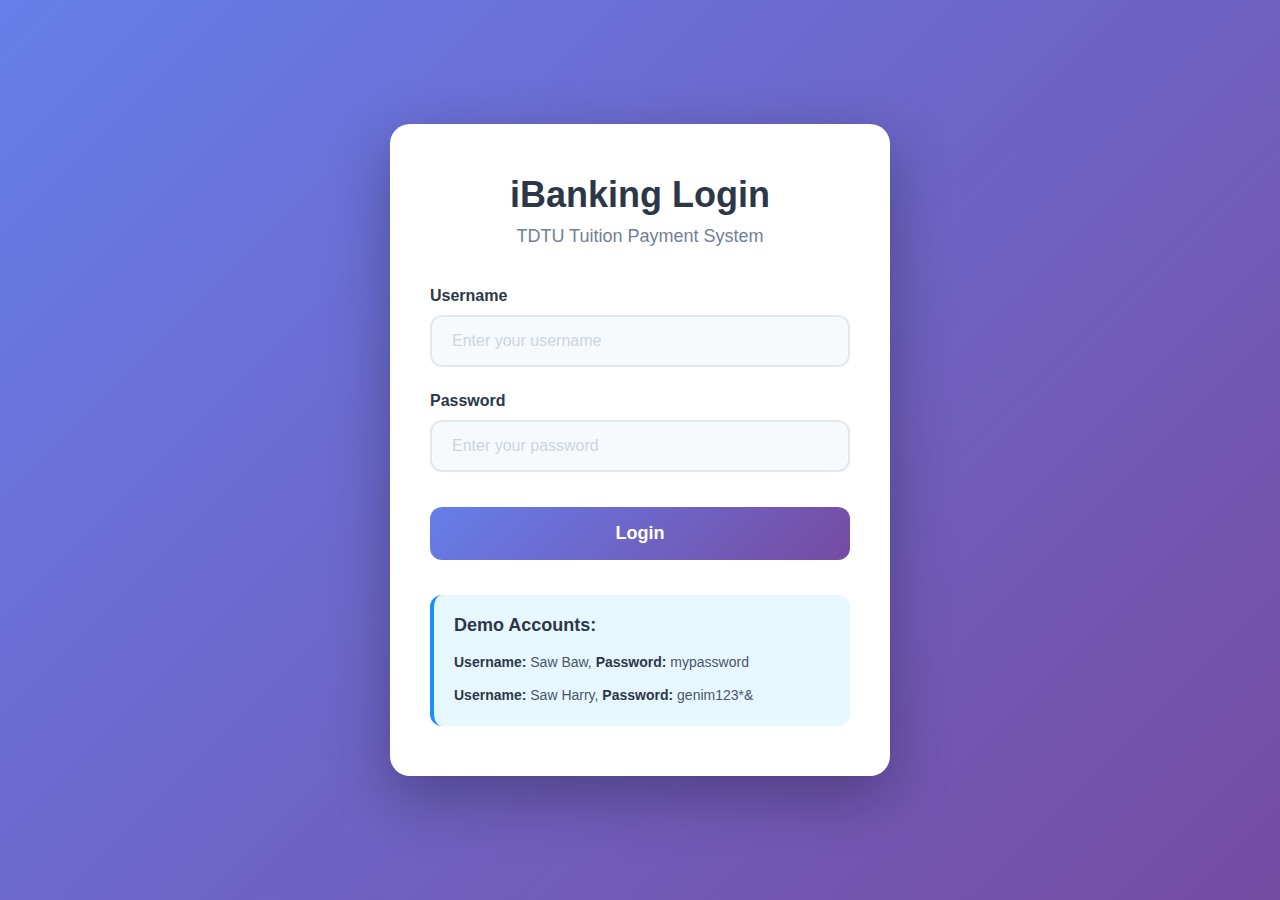
<file: www/public-html/index.html>
<!DOCTYPE html>
<html lang="en">

<head>
    <meta charset="UTF-8">
    <meta name="viewport" content="width=device-width, initial-scale=1.0">
    <title>Tuition Payment - iBanking</title>
    <link rel="stylesheet" href="payment_form_styles.css">
</head>

<body>
    <!-- Header Navigation -->
    <header class="header">
        <div class="header-container">
            <div class="logo">iBanking</div>
            <nav class="nav-menu">
                <a href="payment_form.html" class="nav-link active">Make Payment</a>
                <a href="transaction_history.html" class="nav-link">Transaction History</a>
            </nav>
            <div class="user-section">
                <div class="user-details">
                    <div class="user-name" id="headerUserName">John Doe</div>
                    <div class="user-balance">Balance: <span id="headerBalance">4,600,000 đ</span></div>
                </div>
                <button class="logout-btn" onclick="logout()">Logout</button>
            </div>
        </div>
    </header>

    <!-- Main Content -->
    <main class="main-content">
        <div class="payment-container">
            <div class="payment-card">
                <h1 class="page-title">Tuition Payment</h1>
                <p class="page-subtitle">Pay tuition fees for TDTU students</p>

                <form id="paymentForm">
                    <!-- Section 1: Payer Information (Auto-filled and locked) -->
                    <section class="form-section payer-section">
                        <h2 class="section-title">Payer Information</h2>
                        <div class="info-grid">
                            <div class="info-row">
                                <label class="info-label">Full Name:</label>
                                <div class="info-value" id="payerName">John Doe</div>
                            </div>
                            <div class="info-row">
                                <label class="info-label">Phone Number:</label>
                                <div class="info-value" id="payerPhone">0901234567</div>
                            </div>
                            <div class="info-row">
                                <label class="info-label">Email:</label>
                                <div class="info-value" id="payerEmail">john.doe@email.com</div>
                            </div>
                            <div class="info-row">
                                <label class="info-label">Available Balance:</label>
                                <div class="info-value balance-highlight" id="payerBalance">4.600.000 đ</div>
                            </div>
                        </div>
                    </section>

                    <!-- Section 2: Student/Tuition Information -->
                    <section class="form-section student-section">
                        <h2 class="section-title">Student Information</h2>

                        <div class="form-group">
                            <label for="studentId">Student ID (MSSV)</label>
                            <div class="input-with-button">
                                <input type="text" id="studentId" name="studentId"
                                    placeholder="Enter student ID (e.g., 523K0077)" maxlength="8" required>
                                <button type="button" class="lookup-btn" onclick="lookupStudent()">Lookup</button>
                            </div>
                            <small class="field-hint">Enter the student ID to retrieve tuition information</small>
                        </div>

                        <!-- Student Details (Initially hidden, shown after lookup) -->
                        <div id="studentDetails" class="student-details" style="display: none;">
                            <div class="info-row">
                                <label class="info-label">Student Name:</label>
                                <div class="info-value" id="studentName">-</div>
                            </div>
                            <div class="info-row">
                                <label class="info-label">Program:</label>
                                <div class="info-value" id="studentProgram">-</div>
                            </div>
                            <div class="info-row">
                                <label class="info-label">Tuition Amount:</label>
                                <div class="info-value tuition-amount" id="tuitionAmount">-</div>
                            </div>
                            <div class="info-row">
                                <label class="info-label">Semester:</label>
                                <div class="info-value" id="semester">-</div>
                            </div>
                            <div class="info-row">
                                <label class="info-label">Academic Year:</label>
                                <div class="info-value" id="academicYear">-</div>
                            </div>
                            <div class="info-row">
                                <label class="info-label">Due Date:</label>
                                <div class="info-value" id="dueDate">-</div>
                            </div>
                        </div>
                    </section>

                    <!-- Section 3: Terms & Conditions -->
                    <section class="form-section terms-section">
                        <h3 class="terms-title">Terms & Conditions:</h3>
                        <ul class="terms-list">
                            <li>Only full tuition payment is allowed</li>
                            <li>Payment is final and cannot be reversed</li>
                            <li>OTP will be sent to your registered email</li>
                            <li>OTP expires in 5 minutes</li>
                        </ul>
                    </section>

                    <!-- Sample Student IDs Info Box -->
                    <section class="info-box">
                        <h3 class="info-box-title">Sample Student IDs:</h3>
                        <p class="info-box-text">523K0077, 523K0034</p>
                    </section>

                    <!-- Error/Success Messages -->
                    <div id="messageBox" class="message-box" style="display: none;"></div>

                    <!-- Action Buttons -->
                    <div class="button-group">
                        <button type="button" class="btn btn-secondary" onclick="resetForm()">Reset</button>
                        <!-- CHANGED: type="submit" to type="button" -->
                        <button type="button" class="btn btn-primary" id="confirmBtn" disabled>
                            Confirm Payment
                        </button>
                    </div>
                </form>
            </div>
        </div>
    </main>

    <!-- OTP Modal (Hidden by default, shown after payment confirmation) -->
    <div id="otpModal" class="modal">
        <div class="modal-content">
            <div class="modal-header">
                <h2>Enter OTP Code</h2>
                <span class="close-modal" onclick="closeOtpModal()">&times;</span>
            </div>
            <div class="modal-body">
                <p class="otp-instruction">
                    An OTP code has been sent to <strong id="otpEmail">your email</strong>.<br>
                    Please enter the code below to complete the transaction.
                </p>
                <div class="form-group">
                    <label for="otpCode">OTP Code</label>
                    <input type="text" id="otpCode" placeholder="Enter 6-digit OTP" maxlength="6" pattern="[0-9]{6}">
                </div>
                <div class="otp-timer">
                    <span>OTP expires in: <strong id="otpTimer">5:00</strong></span>
                </div>
                <div>
                    <button class="btn btn-secondary" onclick="resendOtp()">Resend OTP</button>
                </div>
                <div id="otpError" class="error-message" style="display: none;"></div>
            </div>
            <div class="modal-footer">
                <button type="button" class="btn btn-secondary" onclick="closeOtpModal()">Cancel</button>
                <button type="button" class="btn btn-primary" onclick="verifyOtp()">Verify & Complete</button>
            </div>
        </div>
    </div>

    <script src="payment_form.js"></script>
</body>

</html>
</file>
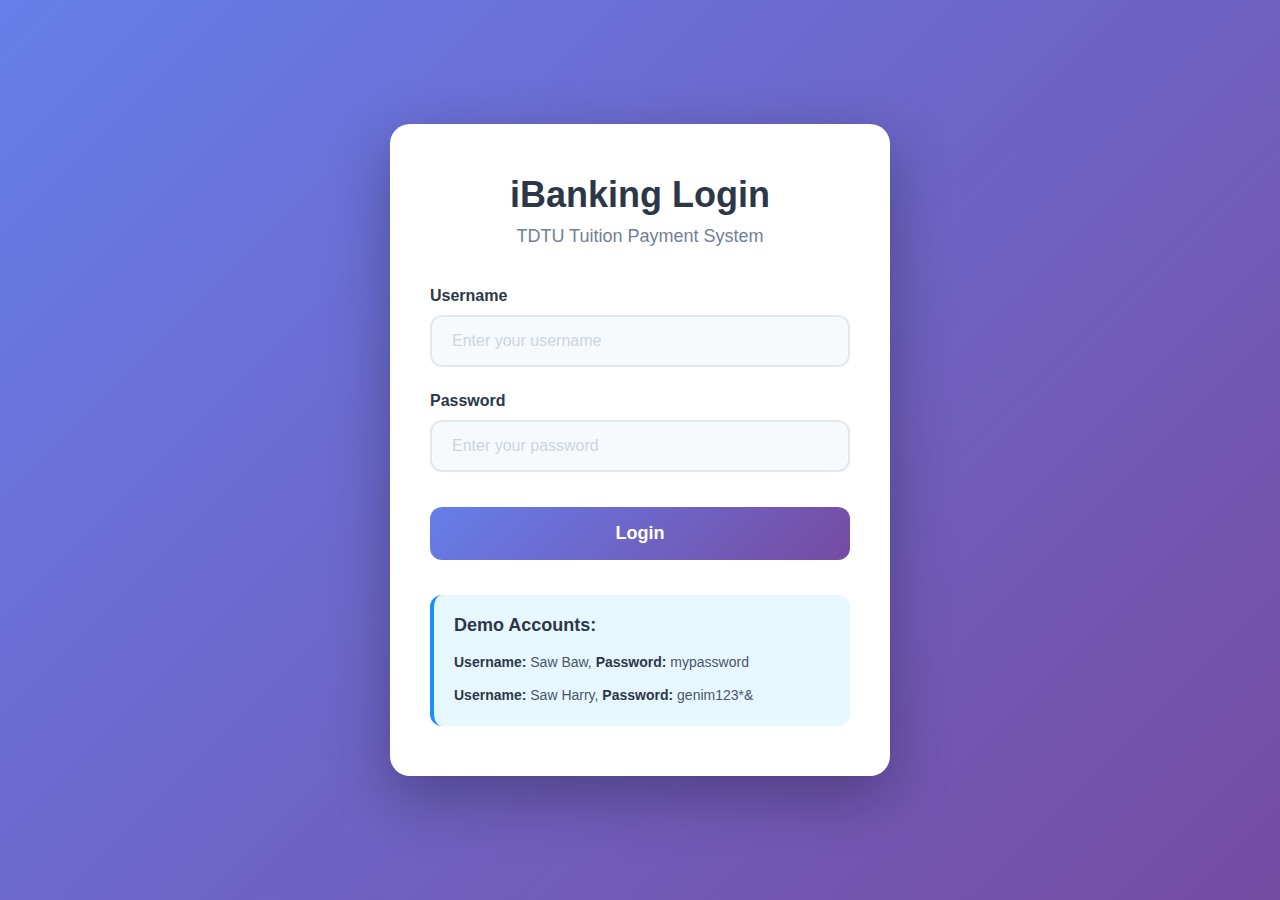
<file: www/public-html/login.html>
<!DOCTYPE html>
<html lang="en">

<head>
    <meta charset="UTF-8">
    <meta name="viewport" content="width=device-width, initial-scale=1.0">
    <title>iBanking Login - TDTU</title>
    <link rel="stylesheet" href="styles.css">
</head>

<body>
    <div class="container">
        <div class="login-card">
            <h1 class="title">iBanking Login</h1>
            <p class="subtitle">TDTU Tuition Payment System</p>

            <form id="loginForm">
                <div class="form-group">
                    <label for="username">Username</label>
                    <input type="text" id="username" name="username" placeholder="Enter your username" required>
                </div>

                <div class="form-group">
                    <label for="password">Password</label>
                    <input type="password" id="password" name="password" placeholder="Enter your password" required>
                </div>

                <div id="errorMessage" class="error-message" style="display: none;"></div>

                <button type="submit" class="login-btn">Login</button>
            </form>

            <div class="demo-accounts">
                <h3>Demo Accounts:</h3>
                <ul>
                    <li><strong>Username:</strong> Saw Baw, <strong>Password:</strong> mypassword</li>
                    <li><strong>Username:</strong> Saw Harry, <strong>Password:</strong> genim123*&</li>
                </ul>
            </div>
        </div>
    </div>

    <script src="login.js"></script>
</body>

</html>
</file>
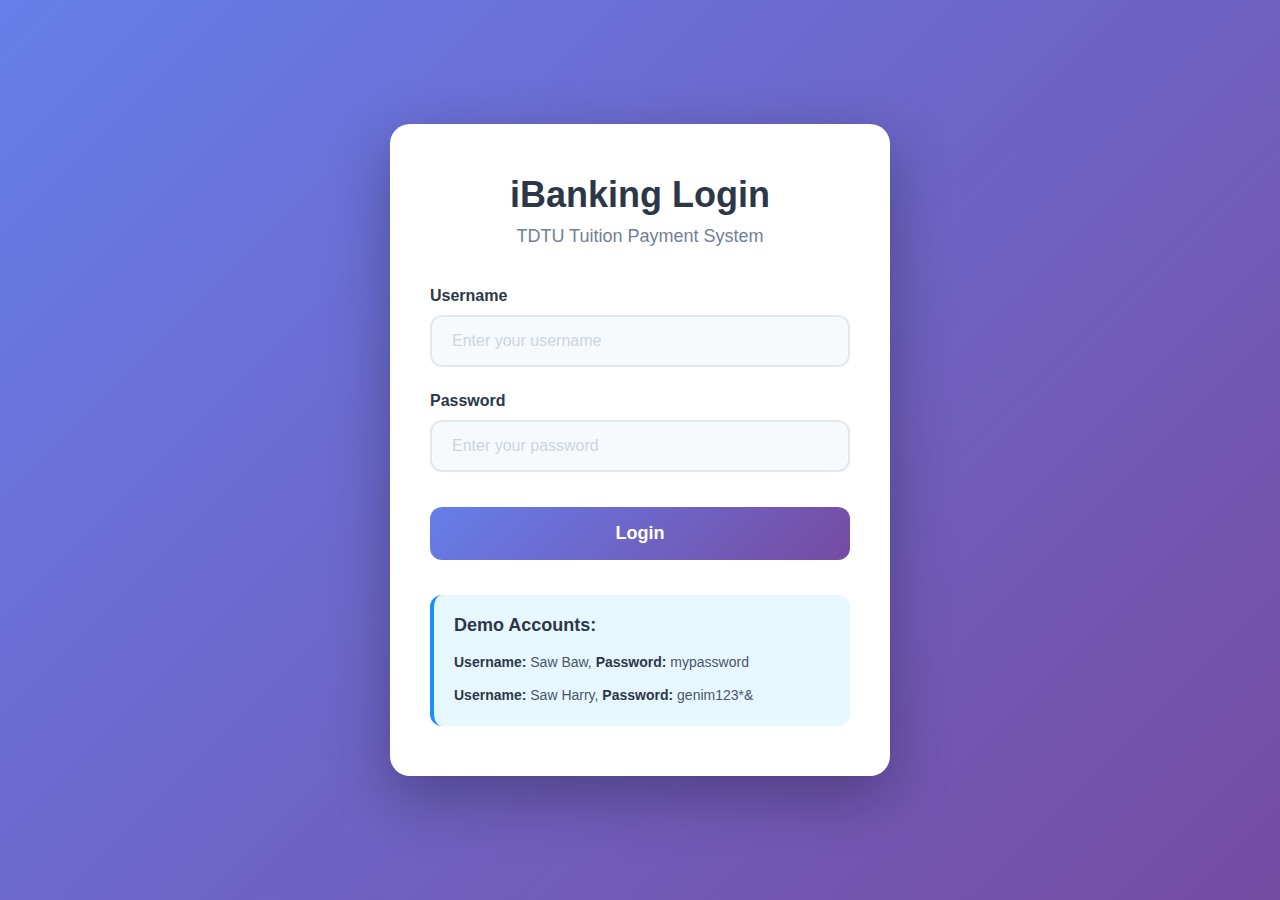
<file: www/public-html/transaction_history.html>
<!DOCTYPE html>
<html lang="en">

<head>
    <meta charset="UTF-8">
    <meta name="viewport" content="width=device-width, initial-scale=1.0">
    <title>Transaction History - iBanking</title>
    <link rel="stylesheet" href="transaction_history_styles.css">
</head>

<body>
    <!-- Header Navigation -->
    <header class="header">
        <div class="header-container">
            <div class="logo">iBanking</div>
            <nav class="nav-menu">
                <a href="index.html" class="nav-link">Make Payment</a>
                <a href="transaction_history.html" class="nav-link active">Transaction History</a>
            </nav>
            <div class="user-section">
                <div class="user-details">
                    <div class="user-name" id="headerUserName">John Doe</div>
                    <div class="user-balance">Balance: <span id="headerBalance">4,600,000 đ</span></div>
                </div>
                <button class="logout-btn" onclick="logout()">Logout</button>
            </div>
        </div>
    </header>

    <!-- Main Content -->
    <main class="main-content">
        <div class="history-container">
            <div class="history-card">
                <h1 class="page-title">Transaction History</h1>
                <p class="page-subtitle">Your recent tuition payments</p>

                <!-- Loading State -->
                <div id="loadingState" class="loading-state" style="display: none;">
                    <div class="loading-spinner-large"></div>
                    <p>Loading transactions...</p>
                </div>

                <!-- Empty State -->
                <div id="emptyState" class="empty-state" style="display: none;">
                    <div class="empty-icon">📋</div>
                    <h3>No Transactions Yet</h3>
                    <p>You haven't made any tuition payments yet.</p>
                    <a href="index.html" class="btn btn-primary">Make Your First Payment</a>
                </div>

                <!-- Transactions List -->
                <div id="transactionsList" class="transactions-list">
                    <!-- Transactions will be dynamically loaded here -->
                </div>

                <!-- Refresh Button -->
                <div class="refresh-section">
                    <button class="refresh-btn" onclick="refreshTransactions()">
                        <span class="refresh-icon">↻</span> Refresh
                    </button>
                </div>
            </div>
        </div>
    </main>

    <!-- Transaction Detail Modal -->
    <div id="detailModal" class="modal">
        <div class="modal-content">
            <div class="modal-header">
                <h2>Transaction Details</h2>
                <span class="close-modal" onclick="closeDetailModal()">&times;</span>
            </div>
            <div class="modal-body">
                <div class="detail-section">
                    <h3>Transaction Information</h3>
                    <div class="detail-row">
                        <span class="detail-label">Transaction ID:</span>
                        <span class="detail-value" id="detailTxnId">-</span>
                    </div>
                    <div class="detail-row">
                        <span class="detail-label">Status:</span>
                        <span class="detail-value" id="detailStatus">-</span>
                    </div>
                    <div class="detail-row">
                        <span class="detail-label">Date & Time:</span>
                        <span class="detail-value" id="detailDateTime">-</span>
                    </div>
                </div>

                <div class="detail-section">
                    <h3>Payment Information</h3>
                    <div class="detail-row">
                        <span class="detail-label">Payer:</span>
                        <span class="detail-value" id="detailPayer">-</span>
                    </div>
                    <div class="detail-row">
                        <span class="detail-label">Student ID:</span>
                        <span class="detail-value" id="detailStudentId">-</span>
                    </div>
                    <div class="detail-row">
                        <span class="detail-label">Student Name:</span>
                        <span class="detail-value" id="detailStudentName">-</span>
                    </div>
                    <div class="detail-row">
                        <span class="detail-label">Amount:</span>
                        <span class="detail-value amount-highlight" id="detailAmount">-</span>
                    </div>
                </div>

                <div class="detail-section">
                    <h3>Tuition Details</h3>
                    <div class="detail-row">
                        <span class="detail-label">Semester:</span>
                        <span class="detail-value" id="detailSemester">-</span>
                    </div>
                    <div class="detail-row">
                        <span class="detail-label">Academic Year:</span>
                        <span class="detail-value" id="detailAcademicYear">-</span>
                    </div>
                </div>
            </div>
            <div class="modal-footer">
                <button class="btn btn-secondary" onclick="closeDetailModal()">Close</button>
                <button class="btn btn-primary" onclick="downloadReceipt()">Download Receipt</button>
            </div>
        </div>
    </div>

    <script src="transaction_history.js"></script>
</body>

</html>
</file>
<file: www/public-html/styles.css>
* {
    margin: 0;
    padding: 0;
    box-sizing: border-box;
}

body {
    font-family: 'Segoe UI', Tahoma, Geneva, Verdana, sans-serif;
    background: linear-gradient(135deg, #667eea 0%, #764ba2 100%);
    min-height: 100vh;
    display: flex;
    justify-content: center;
    align-items: center;
    padding: 20px;
}

.container {
    width: 100%;
    max-width: 500px;
}

.login-card {
    background: #ffffff;
    border-radius: 20px;
    padding: 50px 40px;
    box-shadow: 0 20px 60px rgba(0, 0, 0, 0.3);
}

.title {
    font-size: 36px;
    font-weight: 700;
    color: #2d3748;
    text-align: center;
    margin-bottom: 10px;
}

.subtitle {
    font-size: 18px;
    color: #718096;
    text-align: center;
    margin-bottom: 40px;
}

.form-group {
    margin-bottom: 25px;
}

.form-group label {
    display: block;
    font-size: 16px;
    font-weight: 600;
    color: #2d3748;
    margin-bottom: 10px;
}

.form-group input {
    width: 100%;
    padding: 15px 20px;
    font-size: 16px;
    border: 2px solid #e2e8f0;
    border-radius: 12px;
    outline: none;
    transition: all 0.3s ease;
    background: #f7fafc;
}

.form-group input::placeholder {
    color: #cbd5e0;
}

.form-group input:focus {
    border-color: #667eea;
    background: #ffffff;
    box-shadow: 0 0 0 3px rgba(102, 126, 234, 0.1);
}

.error-message {
    background: #fed7d7;
    color: #c53030;
    padding: 12px 15px;
    border-radius: 8px;
    margin-bottom: 20px;
    font-size: 14px;
    border-left: 4px solid #c53030;
}

.login-btn {
    width: 100%;
    padding: 16px;
    font-size: 18px;
    font-weight: 600;
    color: #ffffff;
    background: linear-gradient(135deg, #667eea 0%, #764ba2 100%);
    border: none;
    border-radius: 12px;
    cursor: pointer;
    transition: all 0.3s ease;
    margin-top: 10px;
}

.login-btn:hover {
    transform: translateY(-2px);
    box-shadow: 0 10px 25px rgba(102, 126, 234, 0.4);
}

.login-btn:active {
    transform: translateY(0);
}

.login-btn:disabled {
    opacity: 0.6;
    cursor: not-allowed;
    transform: none;
}

.demo-accounts {
    margin-top: 35px;
    padding: 20px;
    background: #e6f7ff;
    border-radius: 12px;
    border-left: 4px solid #1890ff;
}

.demo-accounts h3 {
    font-size: 18px;
    color: #2d3748;
    margin-bottom: 15px;
}

.demo-accounts ul {
    list-style: none;
}

.demo-accounts li {
    font-size: 14px;
    color: #4a5568;
    margin-bottom: 10px;
    line-height: 1.6;
}

.demo-accounts li:last-child {
    margin-bottom: 0;
}

.demo-accounts strong {
    color: #2d3748;
}

/* Loading animation */
@keyframes spin {
    0% {
        transform: rotate(0deg);
    }

    100% {
        transform: rotate(360deg);
    }
}

.loading {
    display: inline-block;
    width: 20px;
    height: 20px;
    border: 3px solid rgba(255, 255, 255, 0.3);
    border-radius: 50%;
    border-top-color: #fff;
    animation: spin 0.8s linear infinite;
    margin-right: 10px;
    vertical-align: middle;
}

/* Responsive design */
@media (max-width: 600px) {
    .login-card {
        padding: 40px 30px;
    }

    .title {
        font-size: 28px;
    }

    .subtitle {
        font-size: 16px;
    }
}
</file>
<file: www/public-html/payment_form_styles.css>
/* Reset and Base Styles */
* {
    margin: 0;
    padding: 0;
    box-sizing: border-box;
}

body {
    font-family: 'Segoe UI', Tahoma, Geneva, Verdana, sans-serif;
    background: linear-gradient(135deg, #667eea 0%, #764ba2 100%);
    min-height: 100vh;
    color: #2d3748;
}

/* Header Styles */
.header {
    background: rgba(255, 255, 255, 0.95);
    backdrop-filter: blur(10px);
    box-shadow: 0 2px 20px rgba(0, 0, 0, 0.1);
    position: sticky;
    top: 0;
    z-index: 1000;
}

.header-container {
    max-width: 1400px;
    margin: 0 auto;
    padding: 20px 40px;
    display: flex;
    justify-content: space-between;
    align-items: center;
}

.logo {
    font-size: 28px;
    font-weight: 700;
    background: linear-gradient(135deg, #667eea 0%, #764ba2 100%);
    -webkit-background-clip: text;
    -webkit-text-fill-color: transparent;
    background-clip: text;
}

.nav-menu {
    display: flex;
    gap: 10px;
}

.nav-link {
    padding: 12px 24px;
    text-decoration: none;
    color: #4a5568;
    font-weight: 500;
    border-radius: 8px;
    transition: all 0.3s ease;
}

.nav-link:hover {
    background: #f7fafc;
    color: #667eea;
}

.nav-link.active {
    background: #667eea;
    color: white;
}

.user-section {
    display: flex;
    align-items: center;
    gap: 20px;
}

.user-details {
    text-align: right;
}

.user-name {
    font-size: 16px;
    font-weight: 600;
    color: #2d3748;
}

.user-balance {
    font-size: 13px;
    color: #718096;
    margin-top: 2px;
}

.logout-btn {
    padding: 10px 20px;
    background: #667eea;
    color: white;
    border: none;
    border-radius: 8px;
    cursor: pointer;
    font-size: 14px;
    font-weight: 500;
    transition: all 0.3s ease;
}

.logout-btn:hover {
    background: #5568d3;
    transform: translateY(-1px);
}

/* Main Content */
.main-content {
    padding: 40px 20px;
}

.payment-container {
    max-width: 900px;
    margin: 0 auto;
}

.payment-card {
    background: white;
    border-radius: 20px;
    padding: 50px;
    box-shadow: 0 20px 60px rgba(0, 0, 0, 0.3);
}

.page-title {
    font-size: 36px;
    font-weight: 700;
    color: #2d3748;
    text-align: center;
    margin-bottom: 10px;
}

.page-subtitle {
    font-size: 16px;
    color: #718096;
    text-align: center;
    margin-bottom: 40px;
}

/* Form Sections */
.form-section {
    margin-bottom: 35px;
}

.section-title {
    font-size: 20px;
    font-weight: 600;
    color: #2d3748;
    margin-bottom: 20px;
    padding-bottom: 10px;
    border-bottom: 2px solid #e2e8f0;
}

/* Payer Information Section */
.payer-section {
    background: linear-gradient(135deg, #f0f4ff 0%, #e9f0ff 100%);
    padding: 25px;
    border-radius: 12px;
    border-left: 4px solid #667eea;
}

.info-grid {
    display: grid;
    gap: 15px;
}

.info-row {
    display: flex;
    justify-content: space-between;
    align-items: center;
    padding: 10px 0;
}

.info-label {
    font-size: 15px;
    font-weight: 500;
    color: #4a5568;
}

.info-value {
    font-size: 15px;
    font-weight: 600;
    color: #2d3748;
    text-align: right;
}

.balance-highlight {
    color: #48bb78;
    font-size: 18px;
}

/* Student Section */
.student-section {
    padding: 25px;
    background: #f9fafb;
    border-radius: 12px;
}

.form-group {
    margin-bottom: 25px;
}

.form-group label {
    display: block;
    font-size: 15px;
    font-weight: 600;
    color: #2d3748;
    margin-bottom: 8px;
}

.input-with-button {
    display: flex;
    gap: 10px;
}

.input-with-button input {
    flex: 1;
}

input[type="text"] {
    width: 100%;
    padding: 14px 18px;
    font-size: 15px;
    border: 2px solid #e2e8f0;
    border-radius: 10px;
    outline: none;
    transition: all 0.3s ease;
    background: white;
}

input[type="text"]::placeholder {
    color: #cbd5e0;
}

input[type="text"]:focus {
    border-color: #667eea;
    box-shadow: 0 0 0 3px rgba(102, 126, 234, 0.1);
}

.field-hint {
    display: block;
    margin-top: 6px;
    font-size: 13px;
    color: #718096;
}

.lookup-btn {
    padding: 14px 30px;
    background: #667eea;
    color: white;
    border: none;
    border-radius: 10px;
    cursor: pointer;
    font-size: 15px;
    font-weight: 600;
    white-space: nowrap;
    transition: all 0.3s ease;
}

.lookup-btn:hover {
    background: #5568d3;
    transform: translateY(-1px);
    box-shadow: 0 4px 12px rgba(102, 126, 234, 0.4);
}

.lookup-btn:disabled {
    background: #cbd5e0;
    cursor: not-allowed;
    transform: none;
}

.student-details {
    margin-top: 25px;
    padding: 20px;
    background: white;
    border-radius: 10px;
    border: 2px solid #667eea;
}

.tuition-amount {
    color: #e53e3e;
    font-size: 18px;
}

/* Terms Section */
.terms-section {
    background: #e6f7ff;
    padding: 20px 25px;
    border-radius: 12px;
    border-left: 4px solid #1890ff;
}

.terms-title {
    font-size: 18px;
    font-weight: 600;
    color: #2d3748;
    margin-bottom: 12px;
}

.terms-list {
    list-style: none;
    padding-left: 0;
}

.terms-list li {
    font-size: 14px;
    color: #4a5568;
    margin-bottom: 8px;
    padding-left: 20px;
    position: relative;
}

.terms-list li:before {
    content: "•";
    position: absolute;
    left: 0;
    color: #1890ff;
    font-weight: bold;
    font-size: 18px;
}

.terms-list li:last-child {
    margin-bottom: 0;
}

/* Info Box */
.info-box {
    background: #e6f7ff;
    padding: 20px 25px;
    border-radius: 12px;
    border-left: 4px solid #1890ff;
    margin-bottom: 30px;
}

.info-box-title {
    font-size: 16px;
    font-weight: 600;
    color: #2d3748;
    margin-bottom: 8px;
}

.info-box-text {
    font-size: 14px;
    color: #4a5568;
    line-height: 1.6;
}

/* Messages */
.message-box {
    padding: 15px 20px;
    border-radius: 10px;
    margin-bottom: 20px;
    font-size: 14px;
    border-left: 4px solid;
}

.message-box.error {
    background: #fed7d7;
    color: #c53030;
    border-color: #c53030;
}

.message-box.success {
    background: #c6f6d5;
    color: #2f855a;
    border-color: #2f855a;
}

.message-box.info {
    background: #bee3f8;
    color: #2c5282;
    border-color: #2c5282;
}

/* Buttons */
.button-group {
    display: flex;
    gap: 15px;
    margin-top: 30px;
}

.btn {
    flex: 1;
    padding: 16px;
    font-size: 16px;
    font-weight: 600;
    border: none;
    border-radius: 12px;
    cursor: pointer;
    transition: all 0.3s ease;
}

.btn-primary {
    background: linear-gradient(135deg, #667eea 0%, #764ba2 100%);
    color: white;
}

.btn-primary:hover:not(:disabled) {
    transform: translateY(-2px);
    box-shadow: 0 10px 25px rgba(102, 126, 234, 0.4);
}

.btn-primary:disabled {
    background: #cbd5e0;
    cursor: not-allowed;
    transform: none;
}

.btn-secondary {
    background: #e2e8f0;
    color: #4a5568;
}

.btn-secondary:hover {
    background: #cbd5e0;
    transform: translateY(-1px);
}

/* Modal Styles */
.modal {
    display: none;
    position: fixed;
    z-index: 2000;
    left: 0;
    top: 0;
    width: 100%;
    height: 100%;
    background: rgba(0, 0, 0, 0.7);
    backdrop-filter: blur(4px);
}

.modal-content {
    position: relative;
    background: white;
    margin: 10% auto;
    padding: 0;
    width: 90%;
    max-width: 500px;
    border-radius: 20px;
    box-shadow: 0 20px 60px rgba(0, 0, 0, 0.5);
    animation: slideDown 0.3s ease;
}

@keyframes slideDown {
    from {
        opacity: 0;
        transform: translateY(-50px);
    }

    to {
        opacity: 1;
        transform: translateY(0);
    }
}

.modal-header {
    padding: 30px 30px 20px;
    display: flex;
    justify-content: space-between;
    align-items: center;
    border-bottom: 2px solid #e2e8f0;
}

.modal-header h2 {
    font-size: 24px;
    color: #2d3748;
}

.close-modal {
    font-size: 32px;
    font-weight: 300;
    color: #718096;
    cursor: pointer;
    transition: color 0.3s ease;
}

.close-modal:hover {
    color: #2d3748;
}

.modal-body {
    padding: 30px;
}

.otp-instruction {
    font-size: 15px;
    color: #4a5568;
    line-height: 1.6;
    margin-bottom: 25px;
}

.otp-timer {
    text-align: center;
    margin-top: 15px;
    font-size: 14px;
    color: #718096;
}

.otp-timer strong {
    color: #e53e3e;
    font-size: 16px;
}

.modal-footer {
    padding: 20px 30px 30px;
    display: flex;
    gap: 15px;
}

.error-message {
    background: #fed7d7;
    color: #c53030;
    padding: 12px 15px;
    border-radius: 8px;
    margin-top: 15px;
    font-size: 14px;
    border-left: 4px solid #c53030;
}

/* Loading Spinner */
.loading-spinner {
    display: inline-block;
    width: 18px;
    height: 18px;
    border: 3px solid rgba(255, 255, 255, 0.3);
    border-radius: 50%;
    border-top-color: #fff;
    animation: spin 0.8s linear infinite;
    margin-right: 8px;
    vertical-align: middle;
}

@keyframes spin {
    0% {
        transform: rotate(0deg);
    }

    100% {
        transform: rotate(360deg);
    }
}

/* Responsive Design */
@media (max-width: 768px) {
    .header-container {
        flex-direction: column;
        gap: 15px;
        padding: 15px 20px;
    }

    .nav-menu {
        width: 100%;
        justify-content: center;
    }

    .user-section {
        width: 100%;
        justify-content: space-between;
    }

    .payment-card {
        padding: 30px 20px;
    }

    .page-title {
        font-size: 28px;
    }

    .info-row {
        flex-direction: column;
        align-items: flex-start;
        gap: 5px;
    }

    .info-value {
        text-align: left;
    }

    .input-with-button {
        flex-direction: column;
    }

    .lookup-btn {
        width: 100%;
    }

    .button-group {
        flex-direction: column;
    }

    .modal-content {
        margin: 20% auto;
        width: 95%;
    }
}

@media (max-width: 480px) {
    .payment-card {
        padding: 20px 15px;
    }

    .page-title {
        font-size: 24px;
    }

    .section-title {
        font-size: 18px;
    }
}
</file>
<file: www/public-html/transaction_history_styles.css>
/* Reset and Base Styles */
* {
    margin: 0;
    padding: 0;
    box-sizing: border-box;
}

body {
    font-family: 'Segoe UI', Tahoma, Geneva, Verdana, sans-serif;
    background: linear-gradient(135deg, #667eea 0%, #764ba2 100%);
    min-height: 100vh;
    color: #2d3748;
}

/* Header Styles */
.header {
    background: rgba(255, 255, 255, 0.95);
    backdrop-filter: blur(10px);
    box-shadow: 0 2px 20px rgba(0, 0, 0, 0.1);
    position: sticky;
    top: 0;
    z-index: 1000;
}

.header-container {
    max-width: 1400px;
    margin: 0 auto;
    padding: 20px 40px;
    display: flex;
    justify-content: space-between;
    align-items: center;
}

.logo {
    font-size: 28px;
    font-weight: 700;
    background: linear-gradient(135deg, #667eea 0%, #764ba2 100%);
    -webkit-background-clip: text;
    -webkit-text-fill-color: transparent;
    background-clip: text;
}

.nav-menu {
    display: flex;
    gap: 10px;
}

.nav-link {
    padding: 12px 24px;
    text-decoration: none;
    color: #4a5568;
    font-weight: 500;
    border-radius: 8px;
    transition: all 0.3s ease;
}

.nav-link:hover {
    background: #f7fafc;
    color: #667eea;
}

.nav-link.active {
    background: #667eea;
    color: white;
}

.user-section {
    display: flex;
    align-items: center;
    gap: 20px;
}

.user-details {
    text-align: right;
}

.user-name {
    font-size: 16px;
    font-weight: 600;
    color: #2d3748;
}

.user-balance {
    font-size: 13px;
    color: #718096;
    margin-top: 2px;
}

.logout-btn {
    padding: 10px 20px;
    background: #667eea;
    color: white;
    border: none;
    border-radius: 8px;
    cursor: pointer;
    font-size: 14px;
    font-weight: 500;
    transition: all 0.3s ease;
}

.logout-btn:hover {
    background: #5568d3;
    transform: translateY(-1px);
}

/* Main Content */
.main-content {
    padding: 40px 20px;
}

.history-container {
    max-width: 1000px;
    margin: 0 auto;
}

.history-card {
    background: white;
    border-radius: 20px;
    padding: 50px;
    box-shadow: 0 20px 60px rgba(0, 0, 0, 0.3);
    min-height: 500px;
}

.page-title {
    font-size: 36px;
    font-weight: 700;
    color: #2d3748;
    text-align: center;
    margin-bottom: 10px;
}

.page-subtitle {
    font-size: 16px;
    color: #718096;
    text-align: center;
    margin-bottom: 40px;
}

/* Loading State */
.loading-state {
    text-align: center;
    padding: 80px 20px;
}

.loading-spinner-large {
    display: inline-block;
    width: 50px;
    height: 50px;
    border: 5px solid #e2e8f0;
    border-radius: 50%;
    border-top-color: #667eea;
    animation: spin 1s linear infinite;
    margin-bottom: 20px;
}

@keyframes spin {
    0% {
        transform: rotate(0deg);
    }

    100% {
        transform: rotate(360deg);
    }
}

.loading-state p {
    font-size: 16px;
    color: #718096;
}

/* Empty State */
.empty-state {
    text-align: center;
    padding: 80px 20px;
}

.empty-icon {
    font-size: 80px;
    margin-bottom: 20px;
    opacity: 0.5;
}

.empty-state h3 {
    font-size: 24px;
    color: #2d3748;
    margin-bottom: 10px;
}

.empty-state p {
    font-size: 16px;
    color: #718096;
    margin-bottom: 30px;
}

/* Transactions List */
.transactions-list {
    display: flex;
    flex-direction: column;
    gap: 20px;
}

.transaction-item {
    background: #f9fafb;
    border: 2px solid #e2e8f0;
    border-radius: 12px;
    padding: 25px;
    transition: all 0.3s ease;
    cursor: pointer;
}

.transaction-item:hover {
    border-color: #667eea;
    box-shadow: 0 4px 12px rgba(102, 126, 234, 0.15);
    transform: translateY(-2px);
}

.transaction-header {
    display: flex;
    justify-content: space-between;
    align-items: flex-start;
    margin-bottom: 15px;
}

.transaction-title {
    font-size: 18px;
    font-weight: 600;
    color: #2d3748;
    margin-bottom: 8px;
}

.transaction-amount {
    font-size: 24px;
    font-weight: 700;
    color: #e53e3e;
    text-align: right;
}

.transaction-status {
    display: inline-block;
    padding: 4px 12px;
    background: #c6f6d5;
    color: #2f855a;
    border-radius: 6px;
    font-size: 12px;
    font-weight: 600;
    text-transform: uppercase;
    margin-top: 5px;
}

.transaction-status.pending {
    background: #feebc8;
    color: #c05621;
}

.transaction-status.failed {
    background: #fed7d7;
    color: #c53030;
}

.transaction-details {
    display: flex;
    flex-direction: column;
    gap: 6px;
}

.transaction-info {
    font-size: 14px;
    color: #718096;
    display: flex;
    align-items: center;
    gap: 5px;
}

.transaction-info strong {
    color: #4a5568;
}

.transaction-id {
    font-size: 13px;
    color: #a0aec0;
    margin-top: 8px;
    font-family: 'Courier New', monospace;
}

/* Refresh Section */
.refresh-section {
    margin-top: 30px;
    text-align: center;
}

.refresh-btn {
    padding: 12px 30px;
    background: #e2e8f0;
    color: #4a5568;
    border: none;
    border-radius: 10px;
    cursor: pointer;
    font-size: 15px;
    font-weight: 600;
    transition: all 0.3s ease;
    display: inline-flex;
    align-items: center;
    gap: 8px;
}

.refresh-btn:hover {
    background: #cbd5e0;
    transform: translateY(-1px);
}

.refresh-icon {
    font-size: 18px;
    display: inline-block;
    transition: transform 0.3s ease;
}

.refresh-btn:hover .refresh-icon {
    transform: rotate(180deg);
}

/* Buttons */
.btn {
    padding: 12px 24px;
    font-size: 15px;
    font-weight: 600;
    border: none;
    border-radius: 10px;
    cursor: pointer;
    transition: all 0.3s ease;
    text-decoration: none;
    display: inline-block;
}

.btn-primary {
    background: linear-gradient(135deg, #667eea 0%, #764ba2 100%);
    color: white;
}

.btn-primary:hover {
    transform: translateY(-2px);
    box-shadow: 0 8px 20px rgba(102, 126, 234, 0.4);
}

.btn-secondary {
    background: #e2e8f0;
    color: #4a5568;
}

.btn-secondary:hover {
    background: #cbd5e0;
    transform: translateY(-1px);
}

/* Modal Styles */
.modal {
    display: none;
    position: fixed;
    z-index: 2000;
    left: 0;
    top: 0;
    width: 100%;
    height: 100%;
    background: rgba(0, 0, 0, 0.7);
    backdrop-filter: blur(4px);
}

.modal-content {
    position: relative;
    background: white;
    margin: 5% auto;
    padding: 0;
    width: 90%;
    max-width: 600px;
    border-radius: 20px;
    box-shadow: 0 20px 60px rgba(0, 0, 0, 0.5);
    animation: slideDown 0.3s ease;
    max-height: 85vh;
    overflow-y: auto;
}

@keyframes slideDown {
    from {
        opacity: 0;
        transform: translateY(-50px);
    }

    to {
        opacity: 1;
        transform: translateY(0);
    }
}

.modal-header {
    padding: 30px 30px 20px;
    display: flex;
    justify-content: space-between;
    align-items: center;
    border-bottom: 2px solid #e2e8f0;
}

.modal-header h2 {
    font-size: 24px;
    color: #2d3748;
}

.close-modal {
    font-size: 32px;
    font-weight: 300;
    color: #718096;
    cursor: pointer;
    transition: color 0.3s ease;
    line-height: 1;
}

.close-modal:hover {
    color: #2d3748;
}

.modal-body {
    padding: 30px;
}

.detail-section {
    margin-bottom: 30px;
}

.detail-section:last-child {
    margin-bottom: 0;
}

.detail-section h3 {
    font-size: 18px;
    color: #2d3748;
    margin-bottom: 15px;
    padding-bottom: 8px;
    border-bottom: 2px solid #e2e8f0;
}

.detail-row {
    display: flex;
    justify-content: space-between;
    padding: 12px 0;
    border-bottom: 1px solid #f7fafc;
}

.detail-row:last-child {
    border-bottom: none;
}

.detail-label {
    font-size: 14px;
    color: #718096;
    font-weight: 500;
}

.detail-value {
    font-size: 14px;
    color: #2d3748;
    font-weight: 600;
    text-align: right;
}

.amount-highlight {
    color: #e53e3e;
    font-size: 18px;
}

.modal-footer {
    padding: 20px 30px 30px;
    display: flex;
    gap: 15px;
}

.modal-footer .btn {
    flex: 1;
}

/* Responsive Design */
@media (max-width: 768px) {
    .header-container {
        flex-direction: column;
        gap: 15px;
        padding: 15px 20px;
    }

    .nav-menu {
        width: 100%;
        justify-content: center;
    }

    .user-section {
        width: 100%;
        justify-content: space-between;
    }

    .history-card {
        padding: 30px 20px;
    }

    .page-title {
        font-size: 28px;
    }

    .transaction-header {
        flex-direction: column;
        gap: 10px;
    }

    .transaction-amount {
        text-align: left;
    }

    .transaction-status {
        align-self: flex-start;
    }

    .detail-row {
        flex-direction: column;
        gap: 5px;
    }

    .detail-value {
        text-align: left;
    }

    .modal-content {
        margin: 10% auto;
        width: 95%;
    }

    .modal-footer {
        flex-direction: column;
    }
}

@media (max-width: 480px) {
    .history-card {
        padding: 20px 15px;
    }

    .page-title {
        font-size: 24px;
    }

    .transaction-item {
        padding: 20px;
    }

    .transaction-title {
        font-size: 16px;
    }

    .transaction-amount {
        font-size: 20px;
    }
}
</file>
